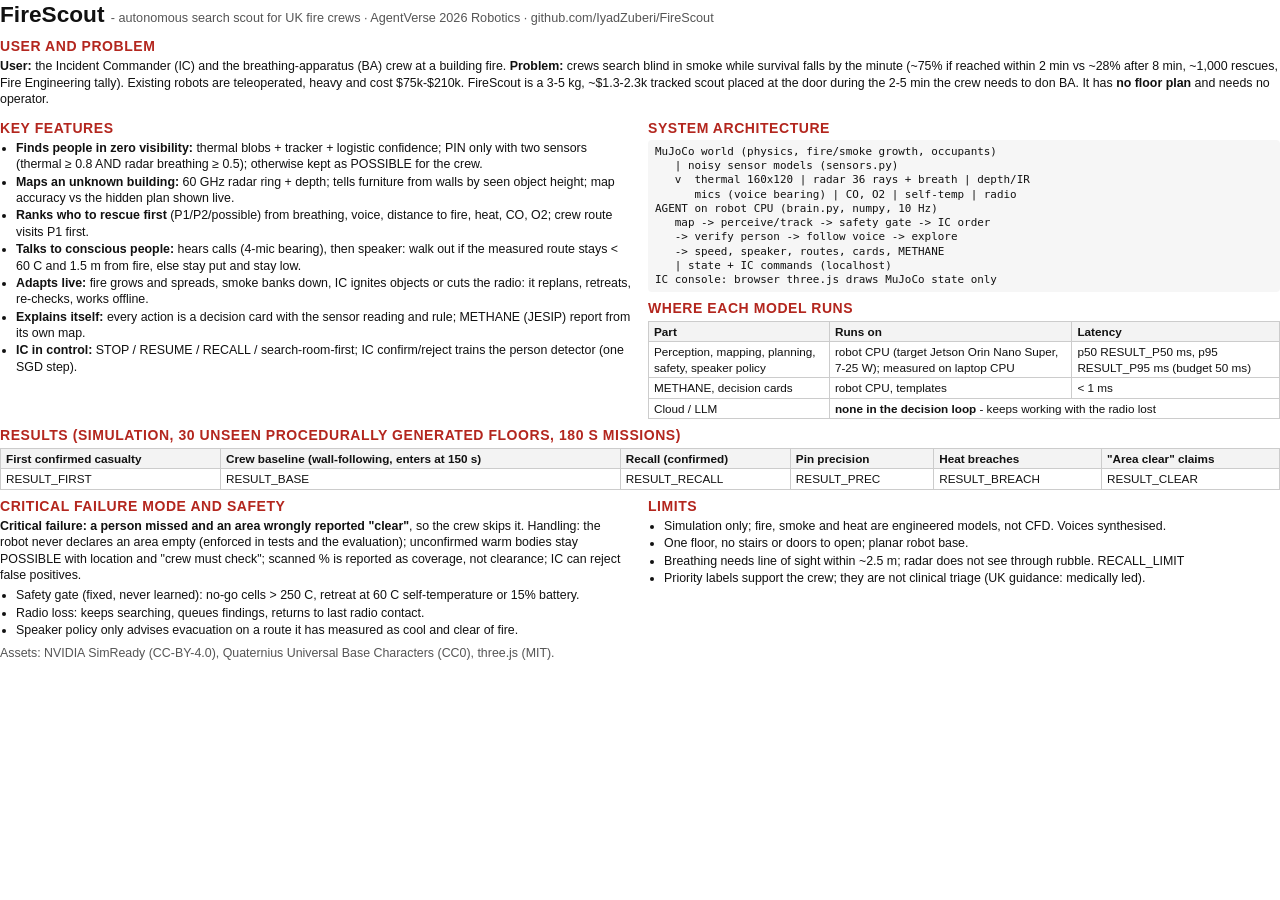
<file: docs/summary.html>
<!doctype html>
<html lang="en"><head><meta charset="utf-8"><title>FireScout technical summary</title>
<style>
@page { size: A4; margin: 11mm 12mm; }
body { font: 9.3pt/1.32 "Segoe UI", Arial, sans-serif; color: #111; margin: 0; }
h1 { font-size: 17pt; margin: 0; } h1 small { font-size: 9.5pt; color: #555; font-weight: 400; }
h2 { font-size: 10.5pt; margin: 7px 0 3px; color: #b3261e; text-transform: uppercase; letter-spacing: .04em; }
p { margin: 2px 0 4px; } ul { margin: 2px 0 4px 16px; padding: 0; } li { margin: 1px 0; }
.cols { display: grid; grid-template-columns: 1fr 1fr; gap: 0 16px; }
table { border-collapse: collapse; width: 100%; font-size: 8.8pt; } td, th { border: 1px solid #ccc; padding: 2px 5px; text-align: left; vertical-align: top; }
th { background: #f3f3f3; } .arch { font: 8.2pt/1.3 Consolas, monospace; background: #f6f6f6; padding: 5px 7px; border-radius: 4px; white-space: pre; }
.k { font-weight: 700; } .muted { color: #555; }
</style></head><body>
<h1>FireScout <small>- autonomous search scout for UK fire crews · AgentVerse 2026 Robotics · github.com/IyadZuberi/FireScout</small></h1>

<h2>User and problem</h2>
<p><span class="k">User:</span> the Incident Commander (IC) and the breathing-apparatus (BA) crew at a building fire.
<span class="k">Problem:</span> crews search blind in smoke while survival falls by the minute (~75% if reached within 2 min vs ~28% after 8 min,
~1,000 rescues, Fire Engineering tally). Existing robots are teleoperated, heavy and cost $75k-$210k. FireScout is a 3-5 kg, ~$1.3-2.3k
tracked scout placed at the door during the 2-5 min the crew needs to don BA. It has <b>no floor plan</b> and needs no operator.</p>

<div class="cols"><div>
<h2>Key features</h2>
<ul>
<li><b>Finds people in zero visibility:</b> thermal blobs + tracker + logistic confidence; PIN only with two sensors (thermal &ge; 0.8 AND radar breathing &ge; 0.5); otherwise kept as POSSIBLE for the crew.</li>
<li><b>Maps an unknown building:</b> 60 GHz radar ring + depth; tells furniture from walls by seen object height; map accuracy vs the hidden plan shown live.</li>
<li><b>Ranks who to rescue first</b> (P1/P2/possible) from breathing, voice, distance to fire, heat, CO, O2; crew route visits P1 first.</li>
<li><b>Talks to conscious people:</b> hears calls (4-mic bearing), then speaker: walk out if the measured route stays &lt; 60 C and 1.5 m from fire, else stay put and stay low.</li>
<li><b>Adapts live:</b> fire grows and spreads, smoke banks down, IC ignites objects or cuts the radio: it replans, retreats, re-checks, works offline.</li>
<li><b>Explains itself:</b> every action is a decision card with the sensor reading and rule; METHANE (JESIP) report from its own map.</li>
<li><b>IC in control:</b> STOP / RESUME / RECALL / search-room-first; IC confirm/reject trains the person detector (one SGD step).</li>
</ul>
</div><div>
<h2>System architecture</h2>
<div class="arch">MuJoCo world (physics, fire/smoke growth, occupants)
   | noisy sensor models (sensors.py)
   v  thermal 160x120 | radar 36 rays + breath | depth/IR
      mics (voice bearing) | CO, O2 | self-temp | radio
AGENT on robot CPU (brain.py, numpy, 10 Hz)
   map -> perceive/track -> safety gate -> IC order
   -> verify person -> follow voice -> explore
   -> speed, speaker, routes, cards, METHANE
   | state + IC commands (localhost)
IC console: browser three.js draws MuJoCo state only</div>
<h2>Where each model runs</h2>
<table><tr><th>Part</th><th>Runs on</th><th>Latency</th></tr>
<tr><td>Perception, mapping, planning, safety, speaker policy</td><td>robot CPU (target Jetson Orin Nano Super, 7-25 W); measured on laptop CPU</td><td>p50 RESULT_P50 ms, p95 RESULT_P95 ms (budget 50 ms)</td></tr>
<tr><td>METHANE, decision cards</td><td>robot CPU, templates</td><td>&lt; 1 ms</td></tr>
<tr><td>Cloud / LLM</td><td colspan="2"><b>none in the decision loop</b> - keeps working with the radio lost</td></tr></table>
</div></div>

<h2>Results (simulation, 30 unseen procedurally generated floors, 180 s missions)</h2>
<table><tr><th>First confirmed casualty</th><th>Crew baseline (wall-following, enters at 150 s)</th><th>Recall (confirmed)</th><th>Pin precision</th><th>Heat breaches</th><th>"Area clear" claims</th></tr>
<tr><td>RESULT_FIRST</td><td>RESULT_BASE</td><td>RESULT_RECALL</td><td>RESULT_PREC</td><td>RESULT_BREACH</td><td>RESULT_CLEAR</td></tr></table>

<div class="cols"><div>
<h2>Critical failure mode and safety</h2>
<p><b>Critical failure: a person missed and an area wrongly reported "clear"</b>, so the crew skips it. Handling: the robot
never declares an area empty (enforced in tests and the evaluation); unconfirmed warm bodies stay POSSIBLE with location
and "crew must check"; scanned % is reported as coverage, not clearance; IC can reject false positives.</p>
<ul>
<li>Safety gate (fixed, never learned): no-go cells &gt; 250 C, retreat at 60 C self-temperature or 15% battery.</li>
<li>Radio loss: keeps searching, queues findings, returns to last radio contact.</li>
<li>Speaker policy only advises evacuation on a route it has measured as cool and clear of fire.</li>
</ul>
</div><div>
<h2>Limits</h2>
<ul>
<li>Simulation only; fire, smoke and heat are engineered models, not CFD. Voices synthesised.</li>
<li>One floor, no stairs or doors to open; planar robot base.</li>
<li>Breathing needs line of sight within ~2.5 m; radar does not see through rubble. RECALL_LIMIT</li>
<li>Priority labels support the crew; they are not clinical triage (UK guidance: medically led).</li>
</ul>
</div></div>
<p class="muted">Assets: NVIDIA SimReady (CC-BY-4.0), Quaternius Universal Base Characters (CC0), three.js (MIT).</p>
</body></html>
</file>
